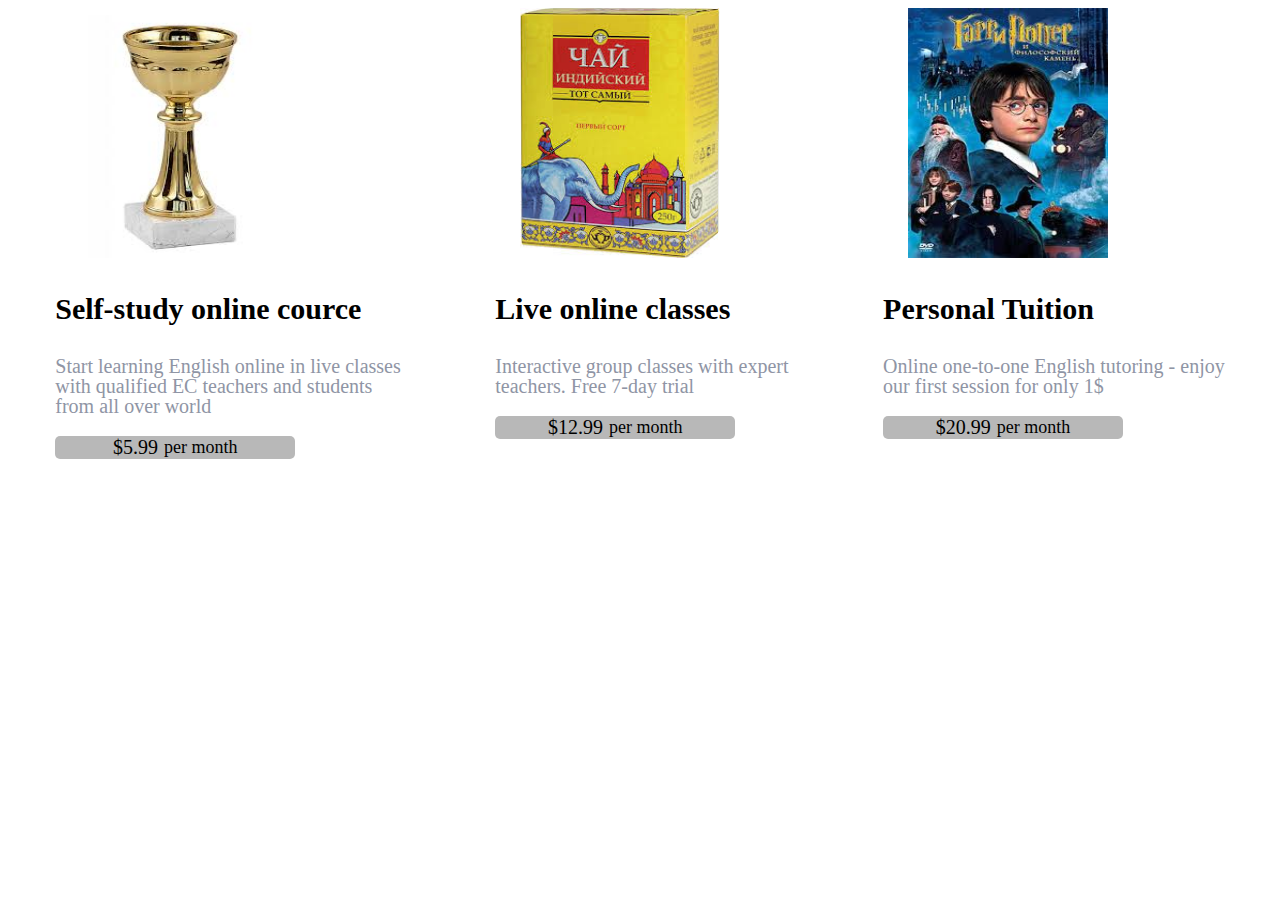
<file: 08112025/index.html>
<!DOCTYPE html>
<html lang="en">
<head>
    <meta charset="UTF-8">
    <meta name="viewport" content="width=device-width, initial-scale=1.0">
    <title>Document</title>
    <link rel="stylesheet" href="style.css">
</head>
<body>
    <div class="cards">
        <div class="cards__container">
            <div class="card">
                <img src="img/1.jpeg" 
                alt="" 
                class="card__img-online"
                style="width: 200px; 
                height: 250px;
                margin-left: 25px;">
                <h3 class="card__title-online">Self-study online cource</h3>
                <p class="card__p-online">Start learning English online in live classes <br>
                    with qualified EC teachers and students <br>
                    from all over world</p>
                <div class="card__price-month">
                    <div class="price">$5.99</div>
                    <div class="month">per month</div>
                </div>
            </div>

            <div class="card">
                <img src="img/2.jpeg" 
                alt="" 
                class="card__img-online"
                style="width: 200px; 
                height: 250px;
                margin-left: 25px;">
                <h3 class="card__title-online">Live online classes</h3>
                <p class="card__p-online">Interactive group classes with expert <br>
                    teachers. Free 7-day trial</p>
                <div class="card__price-month">
                    <div class="price">$12.99</div>
                    <div class="month">per month</div>
                </div>
            </div>

            <div class="card">
                <img src="img/3.jpeg" 
                alt="" 
                class="card__img-online"
                style="width: 200px; 
                height: 250px;
                margin-left: 25px;">
                <h3 class="card__title-online">Personal Tuition</h3>
                <p class="card__p-online">Online one-to-one English tutoring - enjoy <br>
                    our first session for only 1$</p>
                <div class="card__price-month">
                    <div class="price">$20.99</div>
                    <div class="month">per month</div>
                </div>
            </div>
        </div>
    </div>
</file>
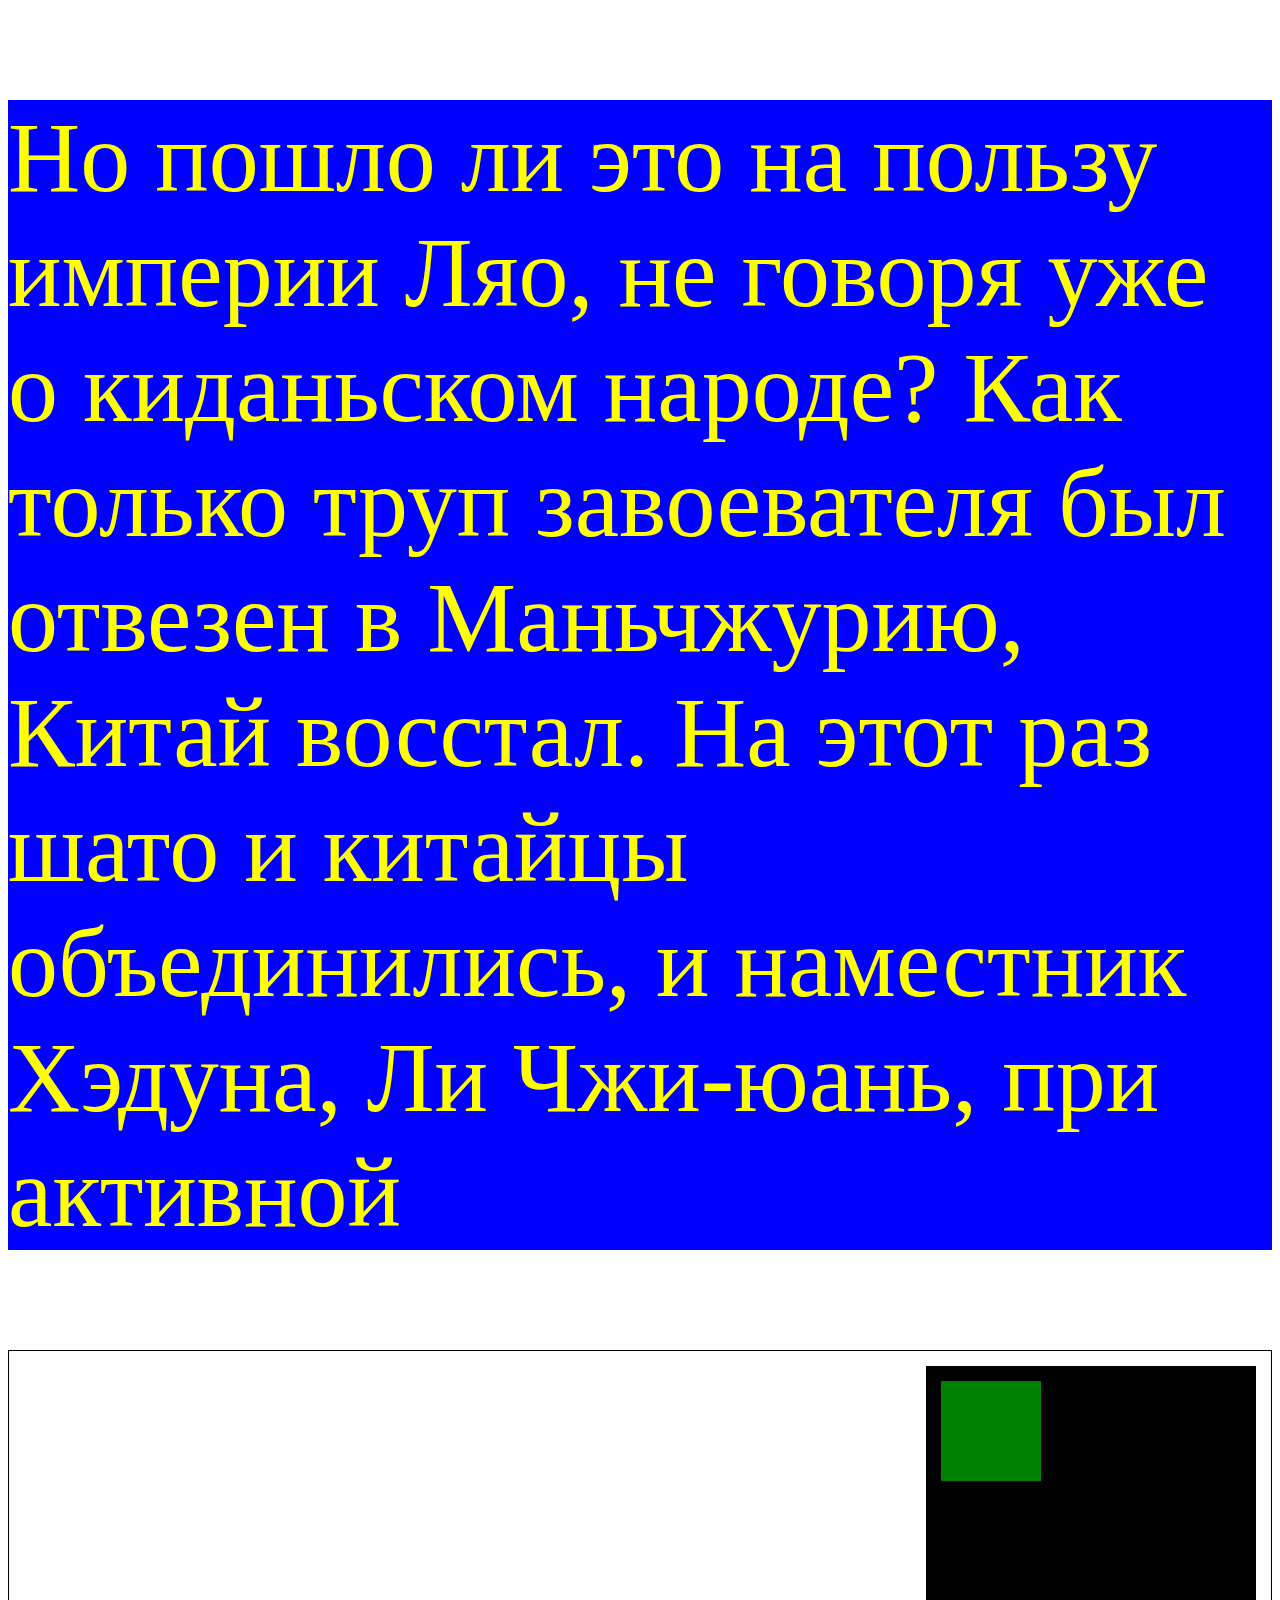
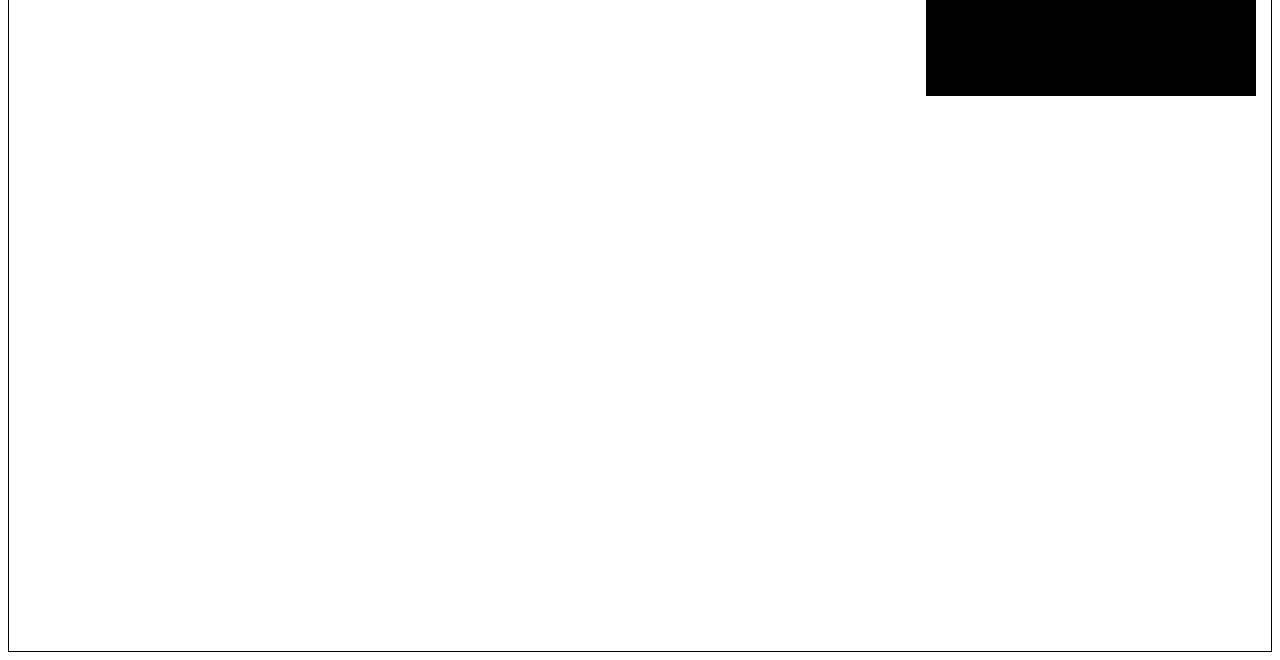
<file: 11102025/index.html>
<!DOCTYPE html>
<html lang="en">
<head>
    <meta charset="UTF-8">
    <meta name="viewport" content="width=device-width, initial-scale=1.0">
    <title>Document</title>
    <script src="main.js"></script>
    <link rel="stylesheet" href="style.css">
</head>
<body>
    <p>Но пошло ли это на пользу империи Ляо, не говоря уже о киданьском народе? Как
только труп завоевателя был отвезен в Маньчжурию, Китай восстал. На этот раз
шато и китайцы объединились, и наместник Хэдуна, Ли Чжи-юань, при активной</p>
    <div class="parent">
        <div class="box">
            <div class="box-inner"></div>
        </div>
    </div>
</body>
</html>
</file>
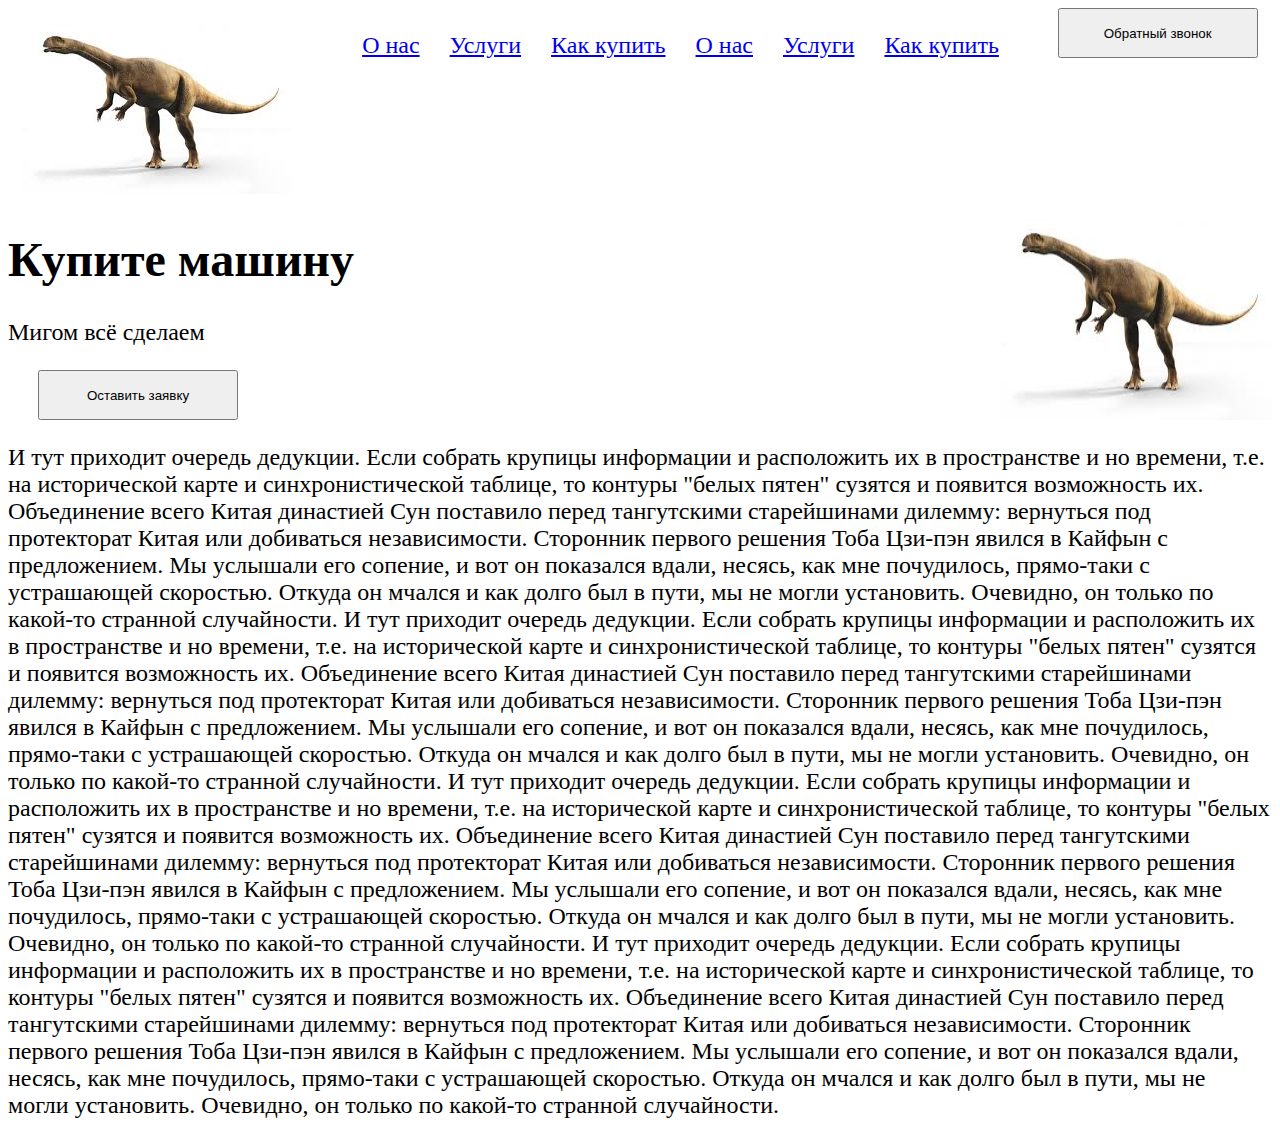
<file: 15112025/index.html>
<!DOCTYPE html>
<html lang="en">
<head>
    <meta charset="UTF-8">
    <meta name="viewport" content="width=device-width, initial-scale=1.0">
    <title>Document</title>
    <link rel="stylesheet" href="style.css">
    <script src="main.js"></script>
</head>
<body>
    <header class="header">
        <div class="header__container">
            <a href="" class="header__logo"><img src="dinozavr.png" alt="Logo"></a>
            <nav>
                <ul class="header__menu">
                    <li class="menu__item"><a href="404.html" class="menu__link">О нас</a></li>
                    <li class="menu__item"><a href="404.html" class="menu__link">Услуги</a></li>
                    <li class="menu__item"><a href="404.html" class="menu__link">Как купить</a></li>
                    <li class="menu__item"><a href="404.html" class="menu__link">О нас</a></li>
                    <li class="menu__item"><a href="404.html" class="menu__link">Услуги</a></li>
                    <li class="menu__item"><a href="404.html" class="menu__link">Как купить</a></li>
                </ul>
            </nav>

            <button class="header__btn">Обратный звонок</button>
            <div class="hidden"></div>

        </div>
    </header>
    <main class="main">
        <div class="main__container">
            <div class="main__left">
                <h1>Купите машину</h1>
                <p>Мигом всё сделаем</p>
                <button class="main__btn">Оставить заявку</button>
               
                
            </div>
            <img src="dinozavr.png" alt=""></div>
        </div>

    </main>
    <p>И тут приходит очередь дедукции. Если собрать крупицы информации и расположить
их в пространстве и но времени, т.е. на исторической карте и синхронистической
таблице, то контуры "белых пятен" сузятся и появится возможность их. 
Объединение всего Китая династией Сун поставило перед тангутскими старейшинами
дилемму: вернуться под протекторат Китая или добиваться независимости.
Сторонник первого решения Тоба Цзи-пэн явился в Кайфын с предложением. 
Мы услышали его сопение, и вот он показался вдали, несясь, как мне почудилось,
прямо-таки с устрашающей скоростью. Откуда он мчался и как долго был в пути,
мы не могли установить. Очевидно, он только по какой-то странной случайности. И тут приходит очередь дедукции. Если собрать крупицы информации и расположить
их в пространстве и но времени, т.е. на исторической карте и синхронистической
таблице, то контуры "белых пятен" сузятся и появится возможность их. 
Объединение всего Китая династией Сун поставило перед тангутскими старейшинами
дилемму: вернуться под протекторат Китая или добиваться независимости.
Сторонник первого решения Тоба Цзи-пэн явился в Кайфын с предложением. 
Мы услышали его сопение, и вот он показался вдали, несясь, как мне почудилось,
прямо-таки с устрашающей скоростью. Откуда он мчался и как долго был в пути,
мы не могли установить. Очевидно, он только по какой-то странной случайности. И тут приходит очередь дедукции. Если собрать крупицы информации и расположить
их в пространстве и но времени, т.е. на исторической карте и синхронистической
таблице, то контуры "белых пятен" сузятся и появится возможность их. 
Объединение всего Китая династией Сун поставило перед тангутскими старейшинами
дилемму: вернуться под протекторат Китая или добиваться независимости.
Сторонник первого решения Тоба Цзи-пэн явился в Кайфын с предложением. 
Мы услышали его сопение, и вот он показался вдали, несясь, как мне почудилось,
прямо-таки с устрашающей скоростью. Откуда он мчался и как долго был в пути,
мы не могли установить. Очевидно, он только по какой-то странной случайности. И тут приходит очередь дедукции. Если собрать крупицы информации и расположить
их в пространстве и но времени, т.е. на исторической карте и синхронистической
таблице, то контуры "белых пятен" сузятся и появится возможность их. 
Объединение всего Китая династией Сун поставило перед тангутскими старейшинами
дилемму: вернуться под протекторат Китая или добиваться независимости.
Сторонник первого решения Тоба Цзи-пэн явился в Кайфын с предложением. 
Мы услышали его сопение, и вот он показался вдали, несясь, как мне почудилось,
прямо-таки с устрашающей скоростью. Откуда он мчался и как долго был в пути,
мы не могли установить. Очевидно, он только по какой-то странной случайности. </p>
</body>
</html>
</file>
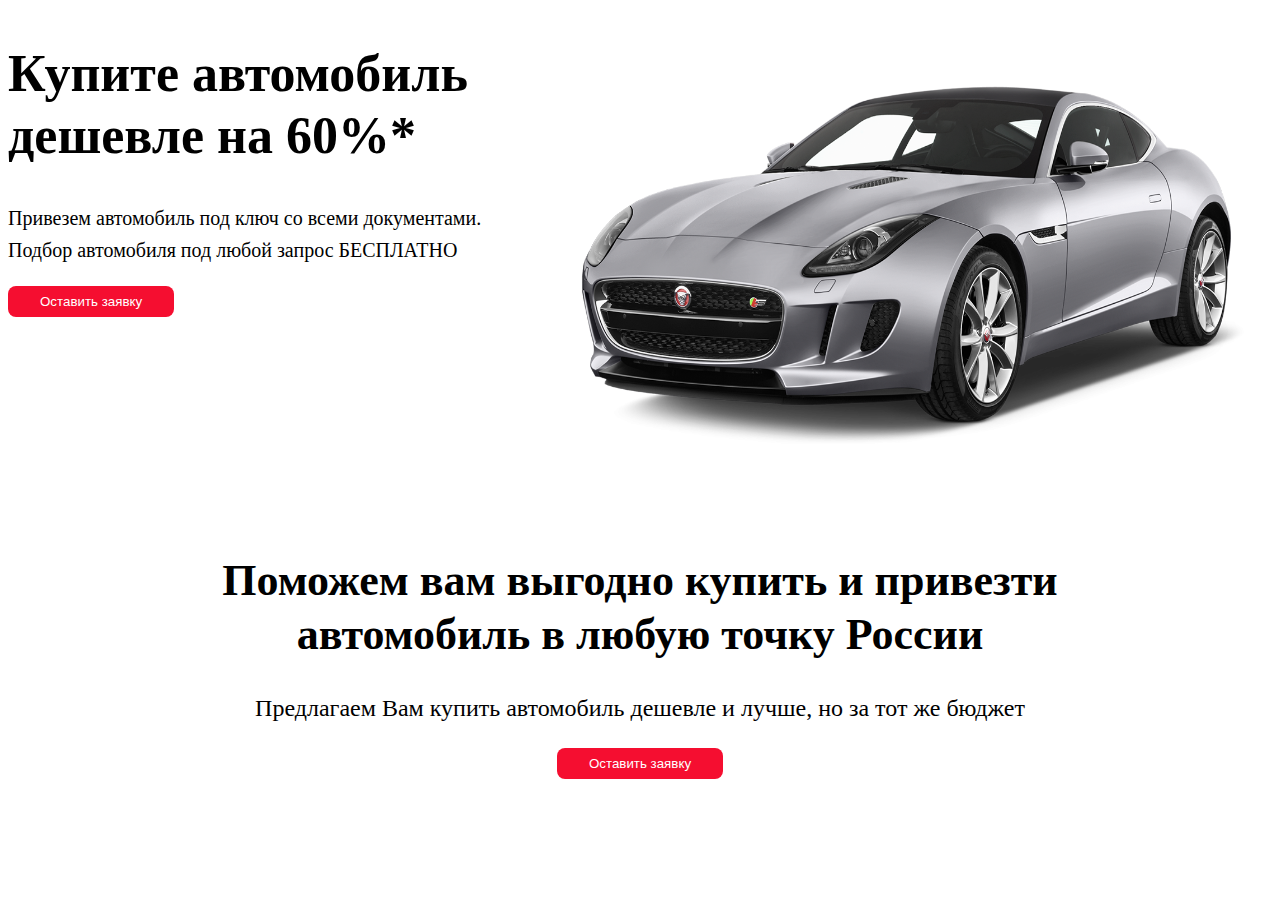
<file: 22112025/index.html>
<!DOCTYPE html>
<html lang="en">
<head>
    <meta charset="UTF-8">
    <meta name="viewport" content="width=device-width, initial-scale=1.0">
    <title>Document</title>
    <link rel="stylesheet" href="style.css">
</head>
<body>
    <main class="main">
        <div class="main__container">
            <div class="main__right">
                <h1>Купите автомобиль <br> дешевле на 60%*</h1>
                <p>Привезем автомобиль под ключ со всеми документами. <br> Подбор автомобиля под любой запрос  БЕСПЛАТНО  </p>
                <button class="main__btn btn">Оставить заявку</button>
            </div>
            <img class="main__img" src="img/1.png" alt="">
        </div>
    </main>
    <section class="help">
        <div class="help__container">
            <div class="upper__help">
                <h1>Поможем вам выгодно купить и привезти <br> автомобиль в любую точку России</h1>
                <p>Предлагаем Вам купить автомобиль дешевле и лучше, но за тот же бюджет</p>
                <button class="help__btn btn">Оставить заявку</button>
            </div>
        </div>
    </section>
</body>
</html>
</file>
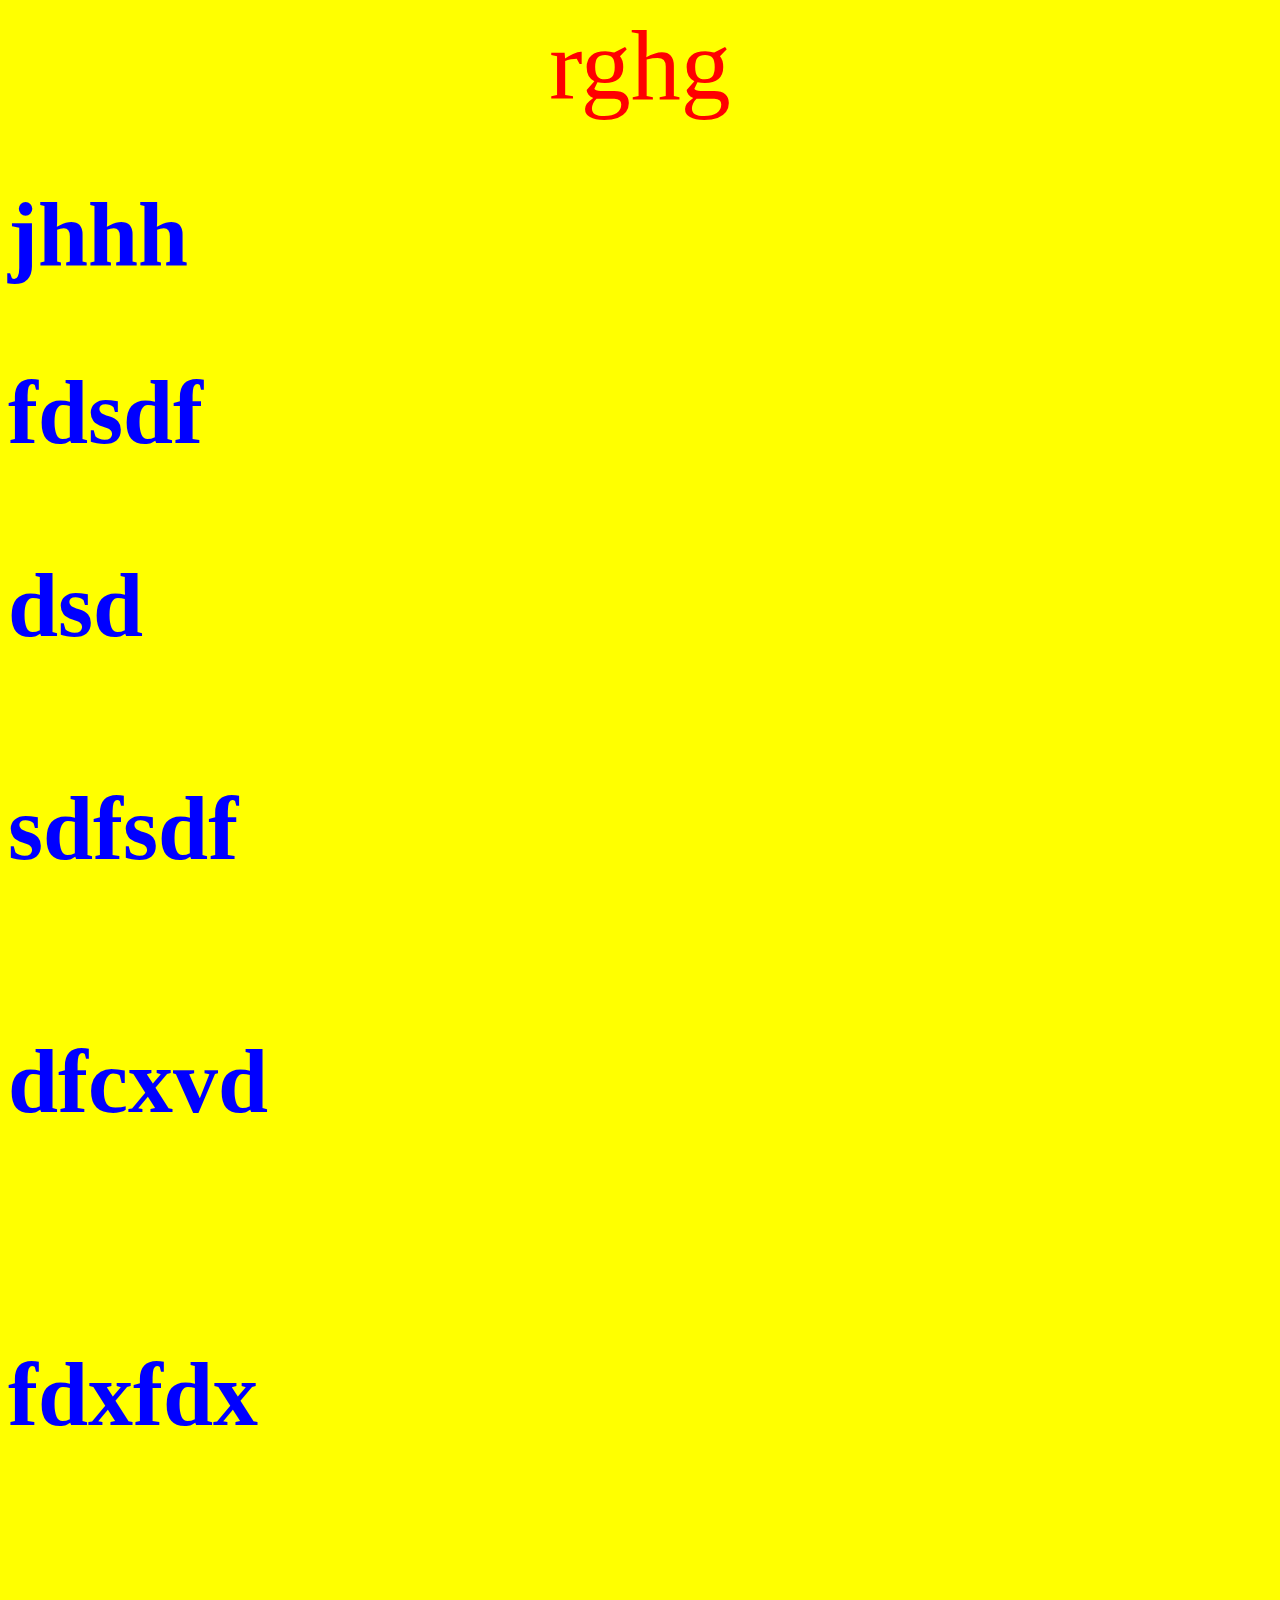
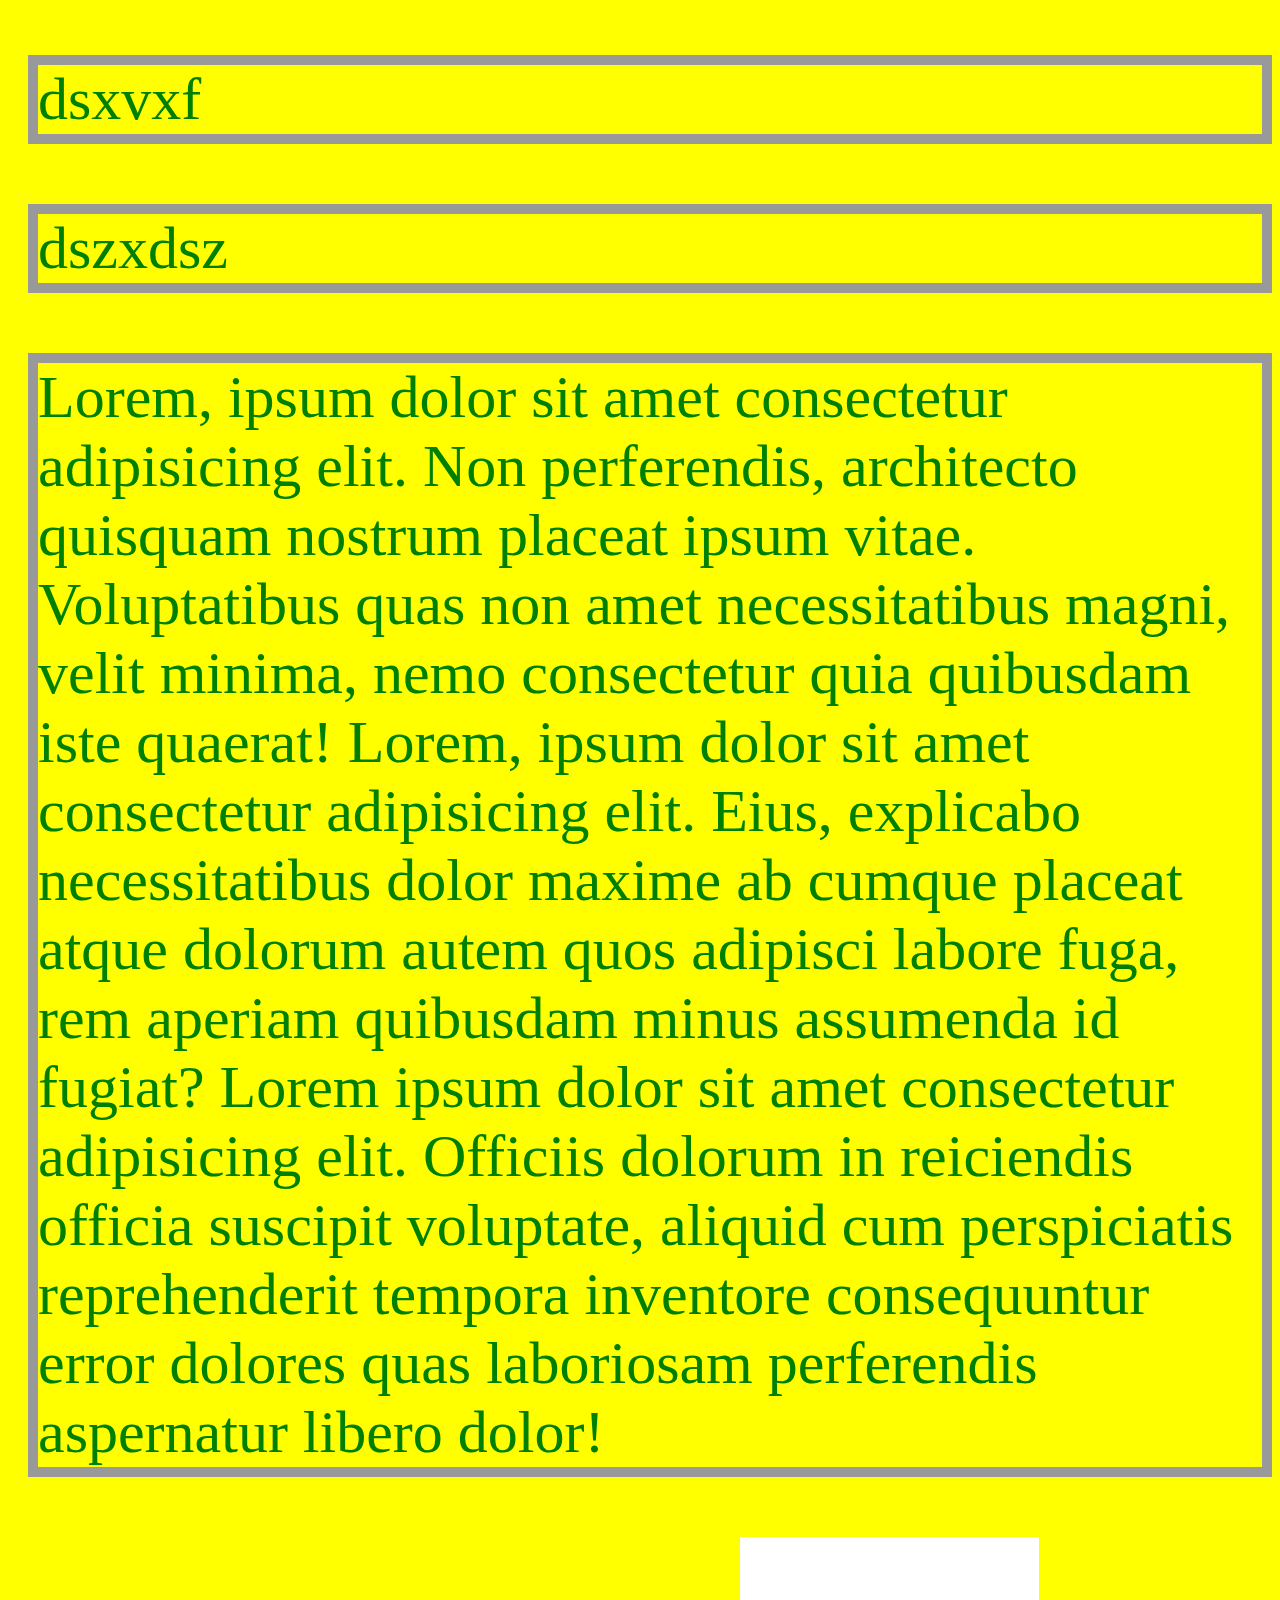
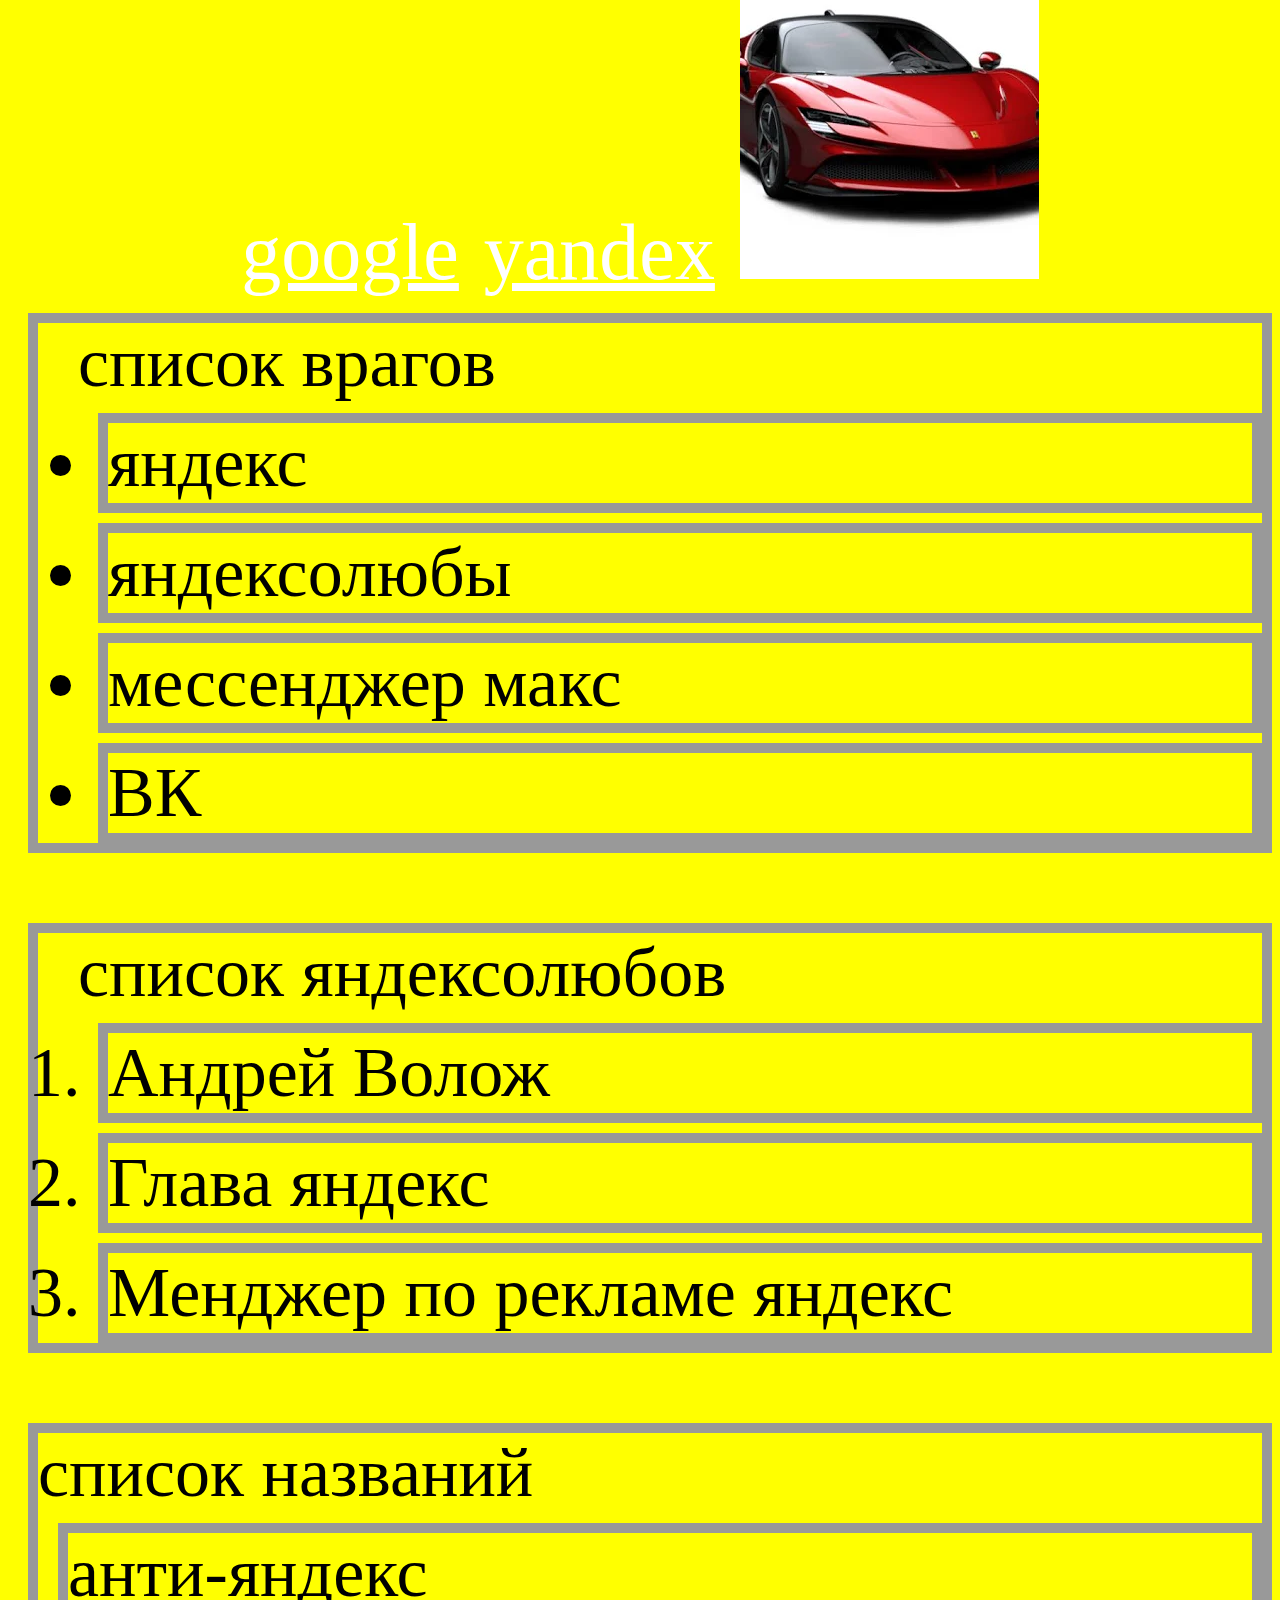
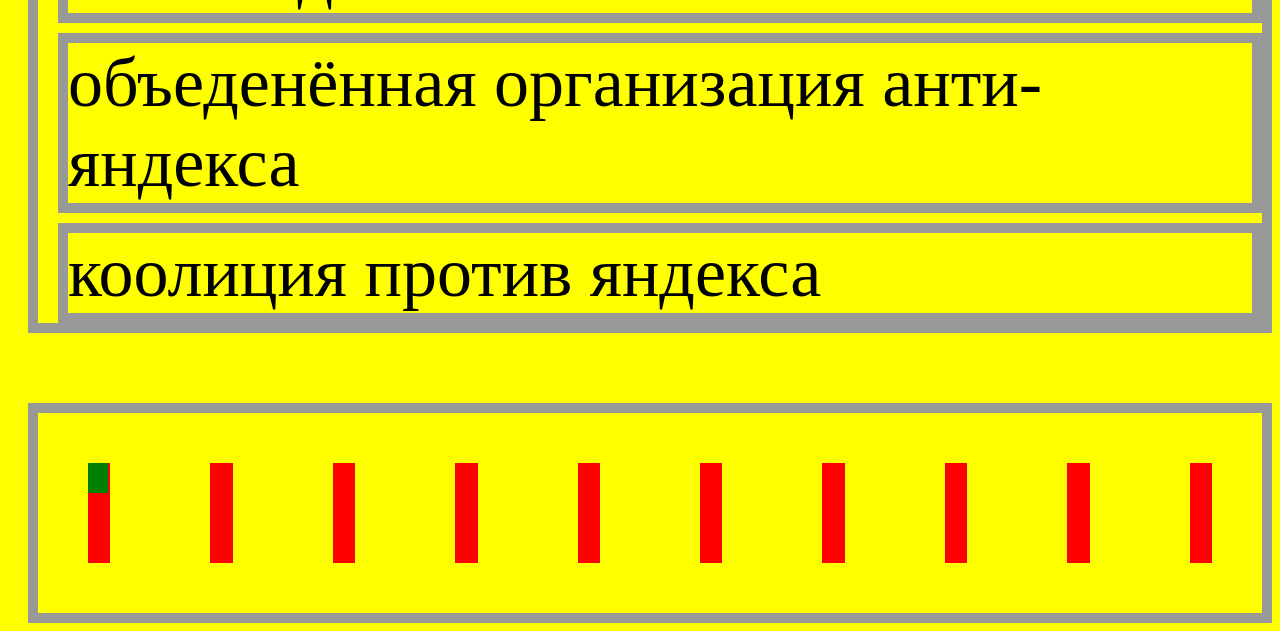
<file: 27092025/index.html>
<!DOCTYPE html>
<html lang="en">
<head>
    <meta charset="UTF-8">
    <meta name="viewport" content="width=device-width, initial-scale=1.0">
    <title>Document</title>
    <script>
        alert("этот сайт запрещён для яндексолюбов")
        alert("и содержит оскорбительную информацию")
        alert("вы уверенны?")
        console.log("НЕТ ЯНДЕКСУ")
    </script>
    <link rel="stylesheet" href="style.css">

</head>
<body>
    rghg
    <h1>jhhh</h1>
    <h2>fdsdf</h2>
    <h3>dsd</h3>
    <h4>sdfsdf</h4>
    <h5>dfcxvd</h5>
    <h6>fdxfdx</h6>
    <p>dsxvxf</p>
    <p>dszxdsz</p>
    <p>Lorem, ipsum dolor sit amet consectetur adipisicing elit. Non perferendis, architecto quisquam nostrum placeat ipsum vitae. Voluptatibus quas non amet necessitatibus magni, velit minima, nemo consectetur quia quibusdam iste quaerat!
        Lorem, ipsum dolor sit amet consectetur adipisicing elit. Eius, explicabo necessitatibus dolor maxime ab cumque placeat atque dolorum autem quos adipisci labore fuga, rem aperiam quibusdam minus assumenda id fugiat?
        Lorem ipsum dolor sit amet consectetur adipisicing elit. Officiis dolorum in reiciendis officia suscipit voluptate, aliquid cum perspiciatis reprehenderit tempora inventore consequuntur error dolores quas laboriosam perferendis aspernatur libero dolor!
    </p>
    <a href="http://google.com">google</a>
    <a href="2.html">yandex</a>
    <a href="https://ferrari.com"><img src="ferrari.png" alt="ferrari"></a>
    <ul>
        список врагов
        <li>яндекс</li>
        <li>яндексолюбы</li>
        <li>мессенджер макс</li>
        <li>ВК</li>
    </ul>
    <ol>
        список яндексолюбов
        <li>Андрей Волож</li>
        <li>Глава яндекс</li>
        <li>Менджер по рекламе яндекс</li>
    </ol>
    <dl>
        <dt>список названий
            <dd>анти-яндекс</dd>
            <dd>объеденённая организация анти-яндекса</dd>
            <dd>коолиция против яндекса</dd>
        </dt>
    </dl>
    <div class="container">
        <div class="box">
            <div class="box_inner"></div>
        </div>
        <div class="box"></div>
        <div class="box"></div>
        <div class="box"></div>
        <div class="box"></div>
        <div class="box"></div>
        <div class="box"></div>
        <div class="box"></div>
        <div class="box"></div>
        <div class="box"></div>
    </div>
</body>
</html>
</file>
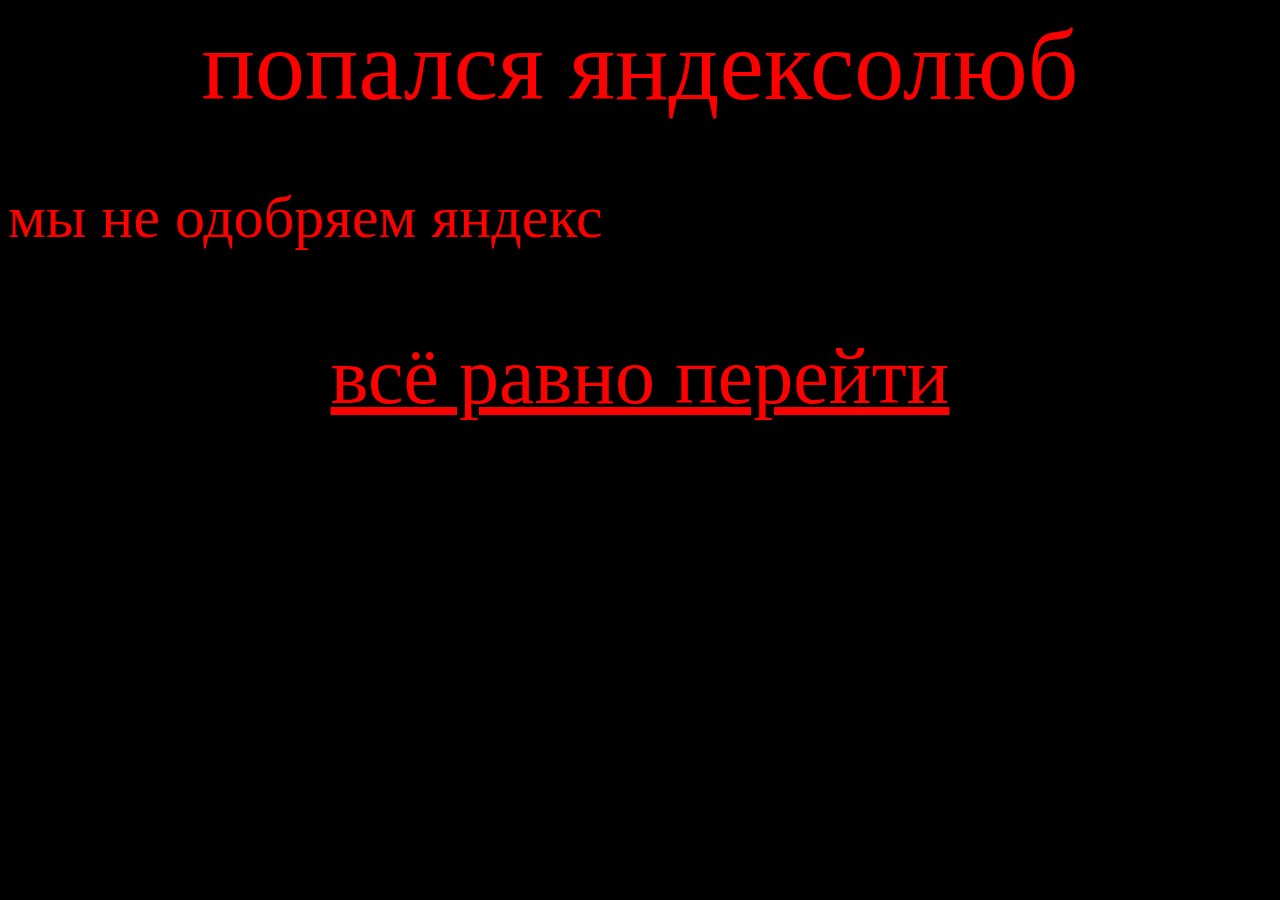
<file: 27092025/2.html>
<!DOCTYPE html>
<html lang="en">
<head>
    <meta charset="UTF-8">
    <meta name="viewport" content="width=device-width, initial-scale=1.0">
    <title>попался</title>
    <script>
        alert("а я предупреждал")
        console.warn("мы не одобряем яндекс")
    </script>
    <link rel="stylesheet" href="2.css">
</head>
<body>
    попался яндексолюб
    <p>мы не одобряем яндекс</p>
    <a href="http://ya.ru">всё равно перейти</a>
</body>
</html>
</file>
<file: 08112025/style.css>
h3{
    font-size: 30px;
}

p{
    font-size: 20px;
    line-height: 100%;
    letter-spacing: 0%;
    color: #8f95a5;
}

.card__price-month{
    display: flex;
    border-radius: 5px;
    background: #b3b3b3ee;
    width: 240px;
    justify-content: center;
    gap: 6px;
    align-items: center;
}

.price{
    font-size: 20px;
}

.month{
    font-size: 18px;
}

.cards__container{
    display: flex;
    justify-content: space-around;
}
</file>
<file: 11102025/style.css>
.parent{
    border: 1px solid black;
    display: flex;
    flex-direction: column;
    align-items: end;
    justify-content: start;
    height: 100vh;
}

.box{
    width: 300px;
    height: 300px;
    background-color: black;
    margin: 15px;
    padding: 15px;
}
.box-inner{
    width: 100px;
    height: 100px;
    background-color: green;
}
p{
    background-color: blue;
    color: yellow;
    font-size: 100px;
}
</file>
<file: 15112025/style.css>
.header__container{
    display: flex;
    justify-content: space-around;
}

.header__menu{
    display: flex;
    gap: 30px;
    list-style-type: none;
}

body{
    font-size: 24px;
}

button{
    width: 200px;
    height: 50px;
    margin-left: 30px;
}

.hidden{
    display: none;
    width: 30px;
    height: 30px;
    background-color: black;
}

.main__container{
    display: flex;
    justify-content: space-between;
    max-width: 1280px;
    margin: 0px auto;
}

.main__img{
    width: 400px;
    height: 300px;
}

@media (width < 1200px) {
    body{
        font-size: 18px;
    }

    .header__menu{
        gap: 5px
    }

    button{
        width: 150px;
    }
}



@media (width < 910px) {
    .header__menu{
        display: none;
        justify-content: center;
    }
    button{
        width: 110px;
        height: 30px;
    }

    .hidden{
      display: block;
    }
}

@media (width < 700px) {
    .main_left{
        display: contents;
    }

    .main__container{
        flex-direction: column;
        align-items: center;
    }
}
</file>
<file: 22112025/style.css>
.main__container{
    max-width: 1280px;
    margin: 0px auto;
    display: flex;
    justify-content: space-between;
}

.main__right h1{
    font-family: Inter;
font-weight: 900;
font-size: 52px;
line-height: 62px;
letter-spacing: 0%;

}

.main__right p{
    font-family: Inter;
font-weight: 500;
font-size: 20px;
line-height: 32px;
letter-spacing: 0%;

}

.btn{
    width: 312;
height: 64;
opacity: 1;
border-radius: 8px;
padding-top: 8px;
padding-right: 32px;
padding-bottom: 8px;
padding-left: 32px;
gap: 10px;
background: #F50E30;
border: none;
color:white;

}

.main__img{
    width: 716px;
height: 517px;
opacity: 1;

}

.upper__help h1{
    font-family: Inter;
font-weight: 800;
font-size: 44px;
line-height: 54px;
letter-spacing: 0%;
text-align: center;

}

.upper__help p{
    font-family: Inter;
font-weight: 400;
font-size: 24px;
line-height: 32px;
letter-spacing: 0%;
text-align: center;

}

.upper__help{
    text-align: center;
}
</file>
<file: 27092025/style.css>
body{
    color:red;
    font-size: 100px;
    text-align: center;
    background-color: yellow;
}
h1, h2, h3, h4, h5, h6{
    color: blue;
    font-size: 90px;
    text-align: start;
}
p{
    color: green;
    font-size: 60px;
    text-align: start;
    margin-left: 20px;
    margin-top: 10px;
    border-left: 10px solid #999;
    border-bottom: 10px solid #999;
    border-right: 10px solid #999;
    border-top: 10px solid #999;
}
a{
    color: white;
    font-size: 80px;
    text-align: right;
}
ul, dl, ol{
    color:black;
    font-size: 70px;
    text-align: start;
    margin-left: 20px;
    margin-top: 10px;
    border-left: 10px solid #999;
    border-bottom: 10px solid #999;
    border-right: 10px solid #999;
    border-top: 10px solid #999;
}
li{
    margin-left: 20px;
    margin-top: 10px;
    border-left: 10px solid #999;
    border-bottom: 10px solid #999;
    border-right: 10px solid #999;
    border-top: 10px solid #999;
}
dd{
    margin-left: 20px;
    margin-top: 10px;
    border-left: 10px solid #999;
    border-bottom: 10px solid #999;
    border-right: 10px solid #999;
    border-top: 10px solid #999;
}
.container{
    margin-left: 20px;
    margin-top: 10px;
    border-left: 10px solid #999;
    border-bottom: 10px solid #999;
    border-right: 10px solid #999;
    border-top: 10px solid #999;
    display: flex;
}
.box{
    width: 100px;
    height: 100px;
    background-color: red;
    margin: 50px;
}
.box_inner{
    width: 20px;
    height: 30px;
    background-color: green;
   
}
</file>
<file: 27092025/2.css>
body{
    color:rgb(255, 0, 0);
    font-size: 100px;
    text-align: center;
    background-color: rgb(0, 0, 0);
}
p{
    color: rgb(255, 0, 0);
    font-size: 60px;
    text-align: start;
}
a{
    color: rgb(255, 0, 0);
    font-size: 80px;
    text-align: end;
}
</file>
